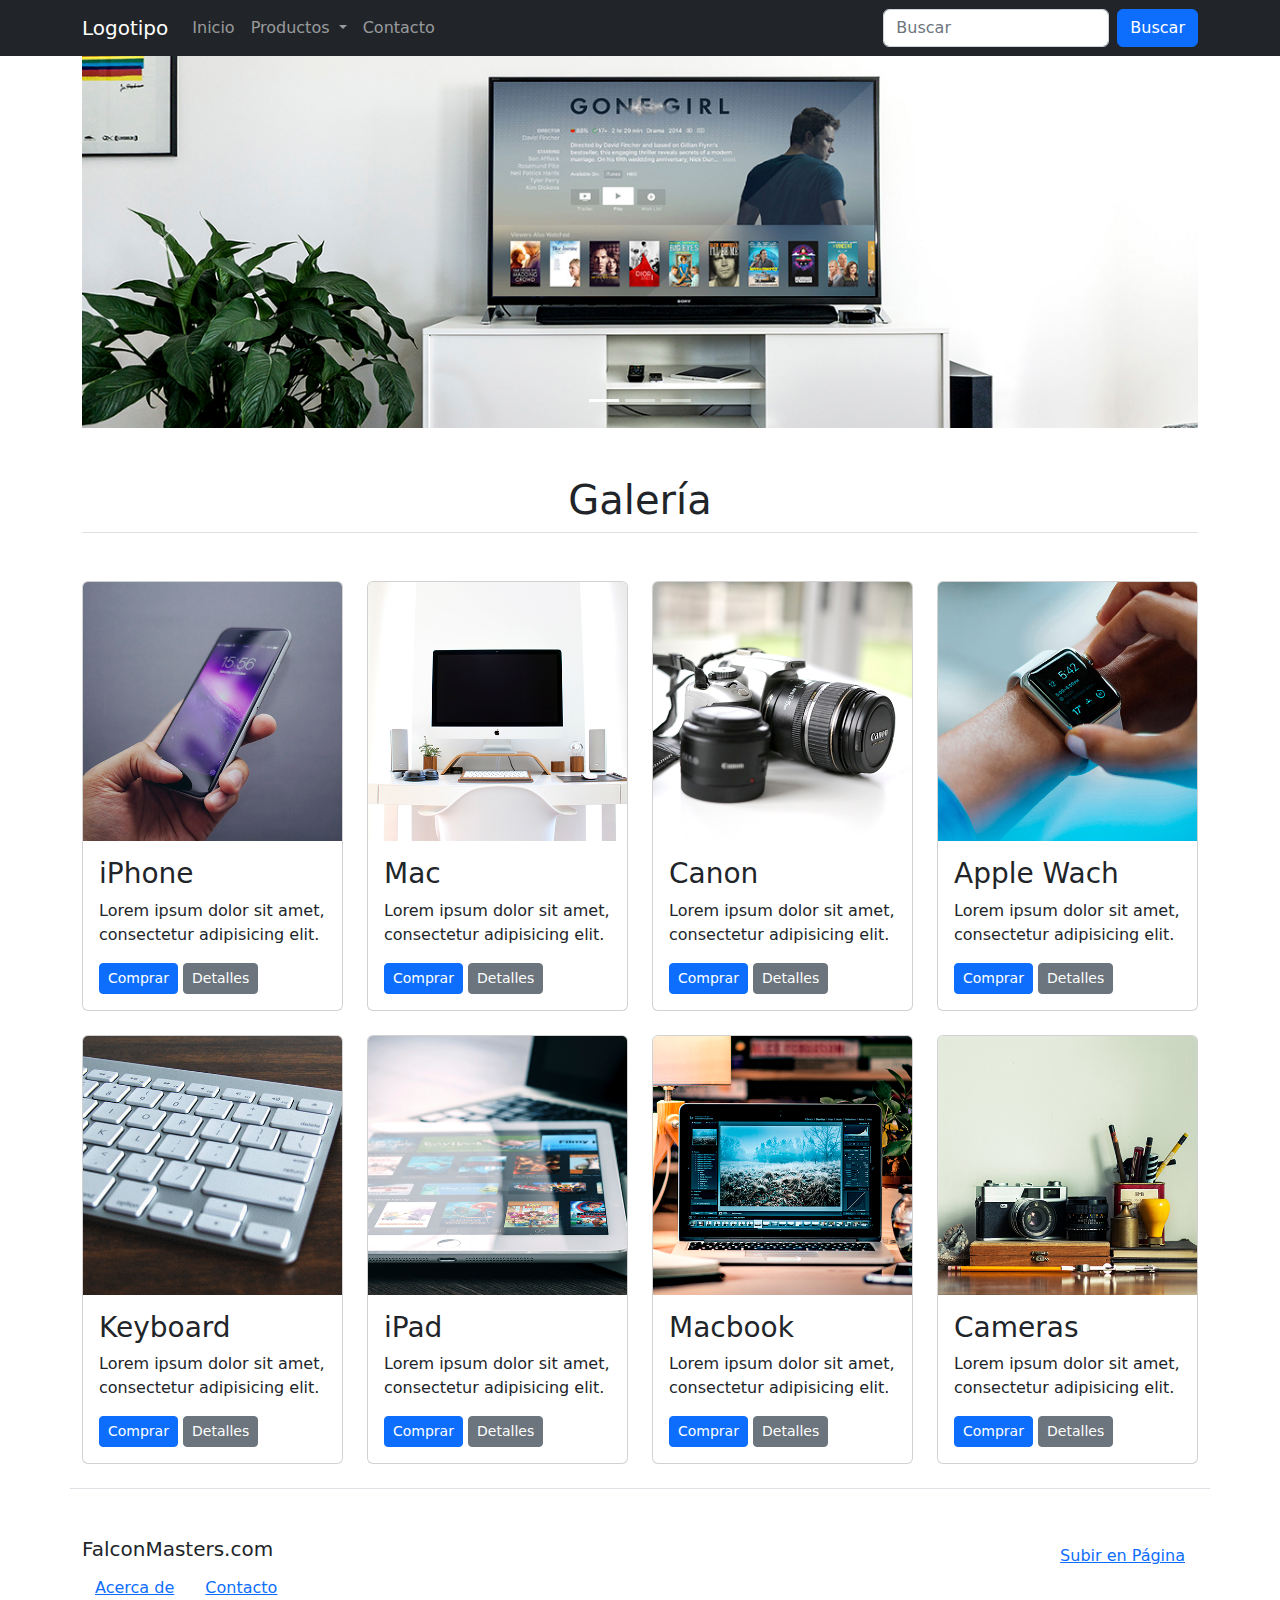
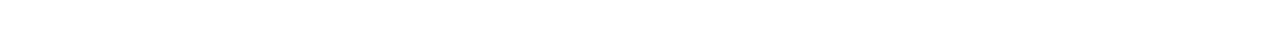
<file: bootstrap5/index.html>
<!DOCTYPE html>
<html lang="es">
<head>
	<meta charset="UTF-8">
	<meta http-equiv="X-UA-Compatible" content="IE=edge">
	<meta name="viewport" content="width=device-width, initial-scale=1.0">
	<title>Página web hecha con Bootstrap</title>
	<link rel="stylesheet" href="css/bootstrap.min.css">
</head>
<body>
	<header>
		<nav class="navbar navbar-expand-lg navbar-dark bg-dark">
			<div class="container">
				<a href="#" class="navbar-brand">Logotipo</a>
				<button
					class="navbar-toggler"
					type="button"
					data-bs-toggle="collapse"
					data-bs-target="#contenidoMenu"
					aria-controls="contenidoMenu"
					aria-expanded="false"
					aria-label="Mostrar/Ocultar Navegación"
				>
					<span class="navbar-toggler-icon"></span>
				</button>

				<div class="collapse navbar-collapse" id="contenidoMenu">
					<!-- Enlaces -->
					<ul class="navbar-nav me-auto">
						<li class="nav-item">
							<a href="#" class="nav-link">Inicio</a>
						</li>

						<!-- Dropdown -->
						<li class="nav-item dropdown">
							<a
								href="#"
								class="nav-link dropdown-toggle"
								id="submenuProductos"
								role="button"
								data-bs-toggle="dropdown"
								aria-expanded="false"
							>
								Productos
							</a>

							<!-- Sub-elementos -->
							<ul class="dropdown-menu" aria-labelledby="submenuProductos">
								<li><a href="#" class="dropdown-item">Computadoras</a></li>
								<li><a href="#" class="dropdown-item">Laptops</a></li>
								<li><a href="#" class="dropdown-item">Smartphones</a></li>
								<li><a href="#" class="dropdown-item">Drones</a></li>
								<li><a href="#" class="dropdown-item">Accesorios</a></li>
							</ul>
						</li>
						<li class="nav-item">
							<a href="#" class="nav-link">Contacto</a>
						</li>
					</ul>

					<!-- Formulario de busqueda -->
					<form action="" class="d-flex">
						<input 
							type="text"
							class="form-control me-2"
							aria-label="Buscar"
							placeholder="Buscar"
						>
						<button class="btn btn-primary" type="submit">Buscar</button>
					</form>
				</div>
			</div>
		</nav>
	</header>

	<main class="container">
		<!-- Carousel -->
		<div class="row">
			<div class="col">
				<div id="slideshow" class="carousel slide" data-bs-ride="carousel">
					<div class="carousel-inner">
						<div class="carousel-item active">
							<img src="img/s1.jpg" class="w-100" alt="">
						</div>
						<div class="carousel-item">
							<img src="img/s2.jpg" class="w-100" alt="">
						</div>
						<div class="carousel-item">
							<img src="img/s3.jpg" class="w-100" alt="">
						</div>
					</div>

					<!-- Controles de Anterior y Siguiente -->
					<button 
						class="carousel-control-prev" 
						type="button"
						data-bs-target="#slideshow"
						data-bs-slide="prev"
					>
						<span class="carousel-control-prev-icon" aria-hidden="true"></span>
						<span class="visually-hidden">Anterior</span>
					</button>
					<button 
						class="carousel-control-next" 
						type="button"
						data-bs-target="#slideshow"
						data-bs-slide="next"
					>
						<span class="carousel-control-next-icon" aria-hidden="true"></span>
						<span class="visually-hidden">Siguiente</span>
					</button>

					<!-- Indicadores -->
					<div class="carousel-indicators">
						<button
							type="button"
							data-bs-target="#slideshow"
							data-bs-slide-to="0"
							class="active"
							aria-current="true"
							aria-label="Slide #1"
						></button>
						<button
							type="button"
							data-bs-target="#slideshow"
							data-bs-slide-to="1"
							aria-current="true"
							aria-label="Slide #2"
						></button>
						<button
							type="button"
							data-bs-target="#slideshow"
							data-bs-slide-to="2"
							aria-current="true"
							aria-label="Slide #3"
						></button>
					</div>
				</div>
			</div>
		</div>

		<!-- Galeria -->
		<div class="row py-5">
			<div class="col">
				<div class="border-bottom">
					<h1 class="text-center">Galería</h1>
				</div>
			</div>
		</div>

		<div class="row">
			<div class="col-12 col-sm-6 col-lg-3 mb-4">
				<div class="card">
					<img class="card-img-top" src="img/1.jpg" alt="">
					<div class="card-body">
						<h3 class="card-title">iPhone</h3>
						<p class="card-text">Lorem ipsum dolor sit amet, consectetur adipisicing elit.</p>
						<a href="#" class="btn btn-sm btn-primary">Comprar</a>
						<a href="#" class="btn btn-sm btn-secondary">Detalles</a>
					</div>
				</div>
			</div>

			<div class="col-12 col-sm-6 col-lg-3 mb-4">
				<div class="card">
					<img class="card-img-top" src="img/2.jpg" alt="">
					<div class="card-body">
						<h3 class="card-title">Mac</h3>
						<p class="card-text">Lorem ipsum dolor sit amet, consectetur adipisicing elit.</p>
						<a href="#" class="btn btn-sm btn-primary">Comprar</a>
						<a href="#" class="btn btn-sm btn-secondary">Detalles</a>
					</div>
				</div>
			</div>

			<div class="col-12 col-sm-6 col-lg-3 mb-4">
				<div class="card">
					<img class="card-img-top" src="img/3.jpg" alt="">
					<div class="card-body">
						<h3 class="card-title">Canon</h3>
						<p class="card-text">Lorem ipsum dolor sit amet, consectetur adipisicing elit.</p>
						<a href="#" class="btn btn-sm btn-primary">Comprar</a>
						<a href="#" class="btn btn-sm btn-secondary">Detalles</a>
					</div>
				</div>
			</div>

			<div class="col-12 col-sm-6 col-lg-3 mb-4">
				<div class="card">
					<img class="card-img-top" src="img/4.jpg" alt="">
					<div class="card-body">
						<h3 class="card-title">Apple Wach</h3>
						<p class="card-text">Lorem ipsum dolor sit amet, consectetur adipisicing elit.</p>
						<a href="#" class="btn btn-sm btn-primary">Comprar</a>
						<a href="#" class="btn btn-sm btn-secondary">Detalles</a>
					</div>
				</div>
			</div>

			<div class="col-12 col-sm-6 col-lg-3 mb-4">
				<div class="card">
					<img class="card-img-top" src="img/5.jpg" alt="">
					<div class="card-body">
						<h3 class="card-title">Keyboard</h3>
						<p class="card-text">Lorem ipsum dolor sit amet, consectetur adipisicing elit.</p>
						<a href="#" class="btn btn-sm btn-primary">Comprar</a>
						<a href="#" class="btn btn-sm btn-secondary">Detalles</a>
					</div>
				</div>
			</div>

			<div class="col-12 col-sm-6 col-lg-3 mb-4">
				<div class="card">
					<img class="card-img-top" src="img/6.jpg" alt="">
					<div class="card-body">
						<h3 class="card-title">iPad</h3>
						<p class="card-text">Lorem ipsum dolor sit amet, consectetur adipisicing elit.</p>
						<a href="#" class="btn btn-sm btn-primary">Comprar</a>
						<a href="#" class="btn btn-sm btn-secondary">Detalles</a>
					</div>
				</div>
			</div>

			<div class="col-12 col-sm-6 col-lg-3 mb-4">
				<div class="card">
					<img class="card-img-top" src="img/7.jpg" alt="">
					<div class="card-body">
						<h3 class="card-title">Macbook</h3>
						<p class="card-text">Lorem ipsum dolor sit amet, consectetur adipisicing elit.</p>
						<a href="#" class="btn btn-sm btn-primary">Comprar</a>
						<a href="#" class="btn btn-sm btn-secondary">Detalles</a>
					</div>
				</div>
			</div>

			<div class="col-12 col-sm-6 col-lg-3 mb-4">
				<div class="card">
					<img class="card-img-top" src="img/8.jpg" alt="">
					<div class="card-body">
						<h3 class="card-title">Cameras</h3>
						<p class="card-text">Lorem ipsum dolor sit amet, consectetur adipisicing elit.</p>
						<a href="#" class="btn btn-sm btn-primary">Comprar</a>
						<a href="#" class="btn btn-sm btn-secondary">Detalles</a>
					</div>
				</div>
			</div>
		</div>
	</main>

	<footer class="container">
		<div class="row border-top py-5 justify-content-between">
			<div class="col-auto">
				<h3 class="lead">FalconMasters.com</h3>
				<a href="#" class="btn btn-link">Acerca de</a>
				<a href="#" class="btn btn-link">Contacto</a>
			</div>
			<div class="col-auto">
				<a href="#" class="btn btn-link">Subir en Página</a>
			</div>
		</div>
	</footer>

	<script src="js/bootstrap.bundle.min.js"></script>
</body>
</html>
</file>
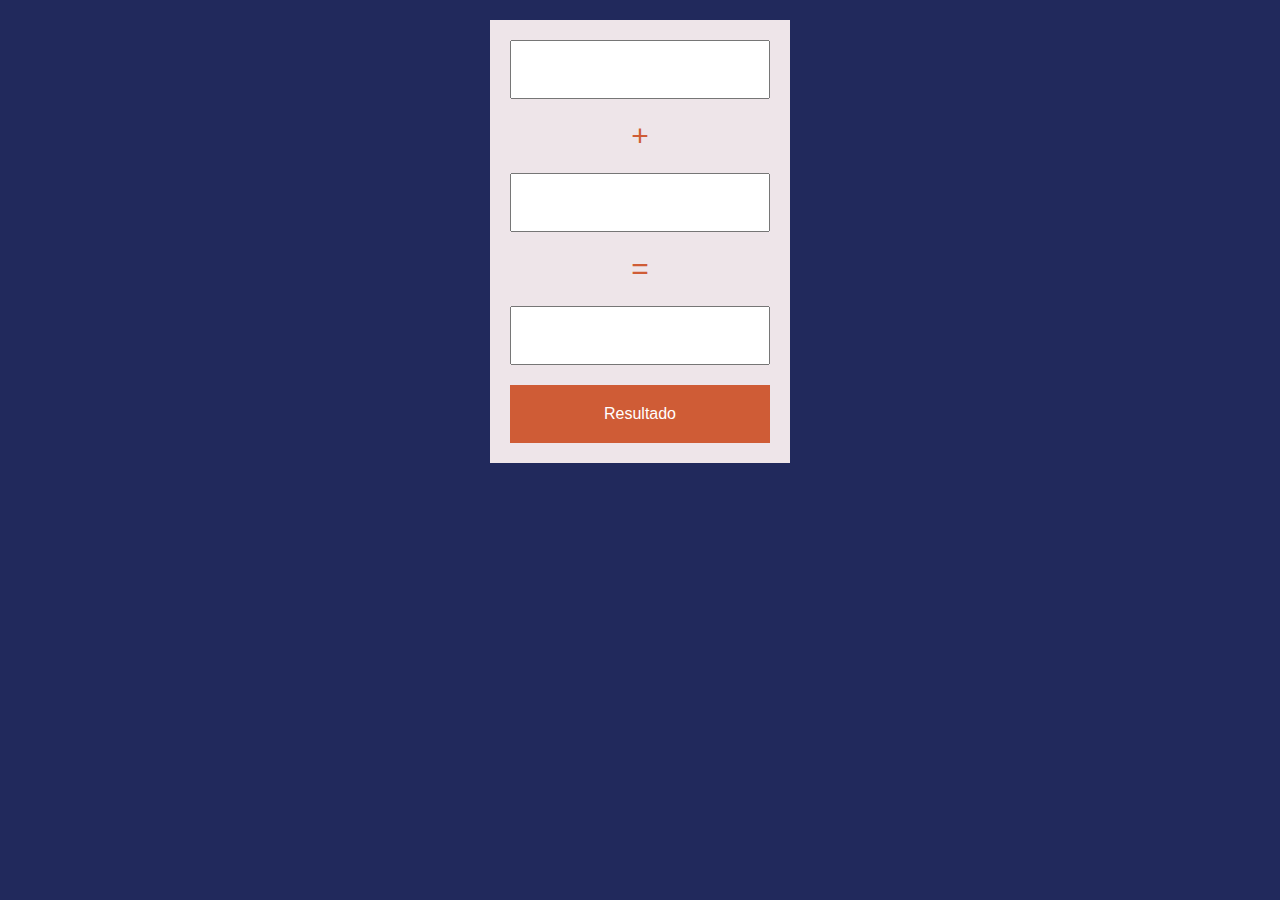
<file: calculadora/index.html>
<!DOCTYPE html>
<html>
<head>
	<meta charset="utf-8">
	<meta name="viewport" content="width=device-width, initial-scale=1">
	<link rel="stylesheet" type="text/css" href="estilos.css">
	<title>Calculadora</title>
</head>
<body>
	<div class="contenedor">
		<form action="">
			<input type="text" id="numero1">
			<p>+</p>
			<input type="text" id="numero2">
			<p>=</p>
			<input type="text" id="resultado" readonly>	
			<input type="button" onclick="suma()" class="btn" value="Resultado">
		</form>
	</div>
	<script src="calculadora.js">
		
	</script>

</body>
</html>
</file>
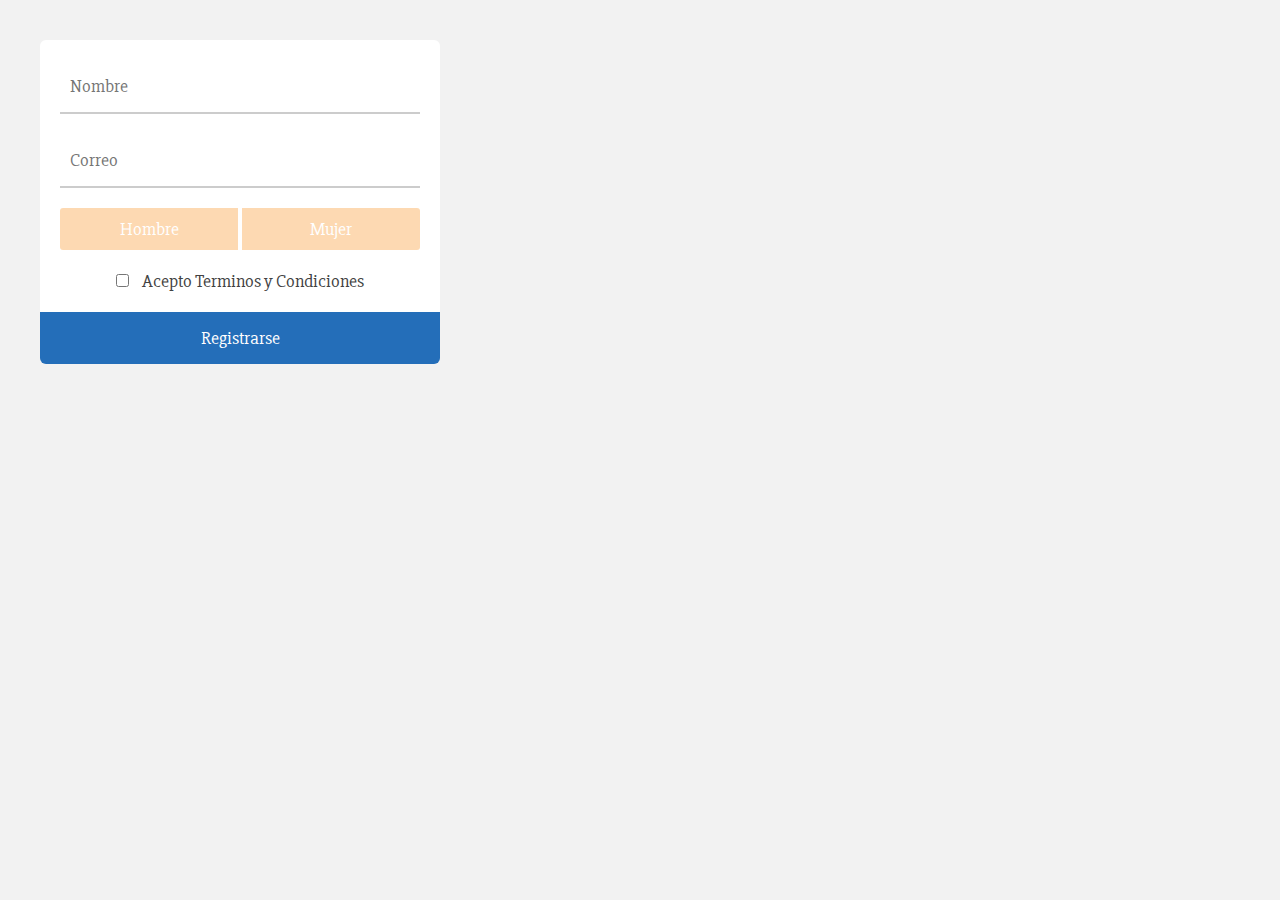
<file: formulario/index.html>
<!DOCTYPE html>
<html lang="en">
<head>
	<meta charset="UTF-8">
	<title>Formulario de Registro</title>
	<link href="https://fonts.googleapis.com/css?family=Slabo+27px" rel="stylesheet"> 
	<link rel="stylesheet" href="estilos.css">
</head>
<body>
	<div class="contenedor">
		<form action="" class="formulario" id="formulario" name="formulario">
			<div class="contenedor-inputs">
				<input type="text" name="nombre" placeholder="Nombre">
				<input type="email" name="correo" placeholder="Correo">
						
				<div class="sexo">
					<input type="radio" name="sexo" id="hombre" value="hombre">
					<label for="hombre" class="label-radio hombre">Hombre</label>
							
					<input type="radio" name="sexo" id="mujer" value="mujer">
					<label for="mujer" class="label-radio mujer">Mujer</label>
				</div>
						
				<div class="terminos">
					<input type="checkbox" name="terminos" id="terminos">
					<label for="terminos">Acepto Terminos y Condiciones</label>
				</div>
				<ul class="error" id="error"></ul>
			</div>


			<input type="submit" class="btn" value="Registrarse">
		</form>
	</div>

	<script src="formulario.js"></script>
</body>
</html>
</file>
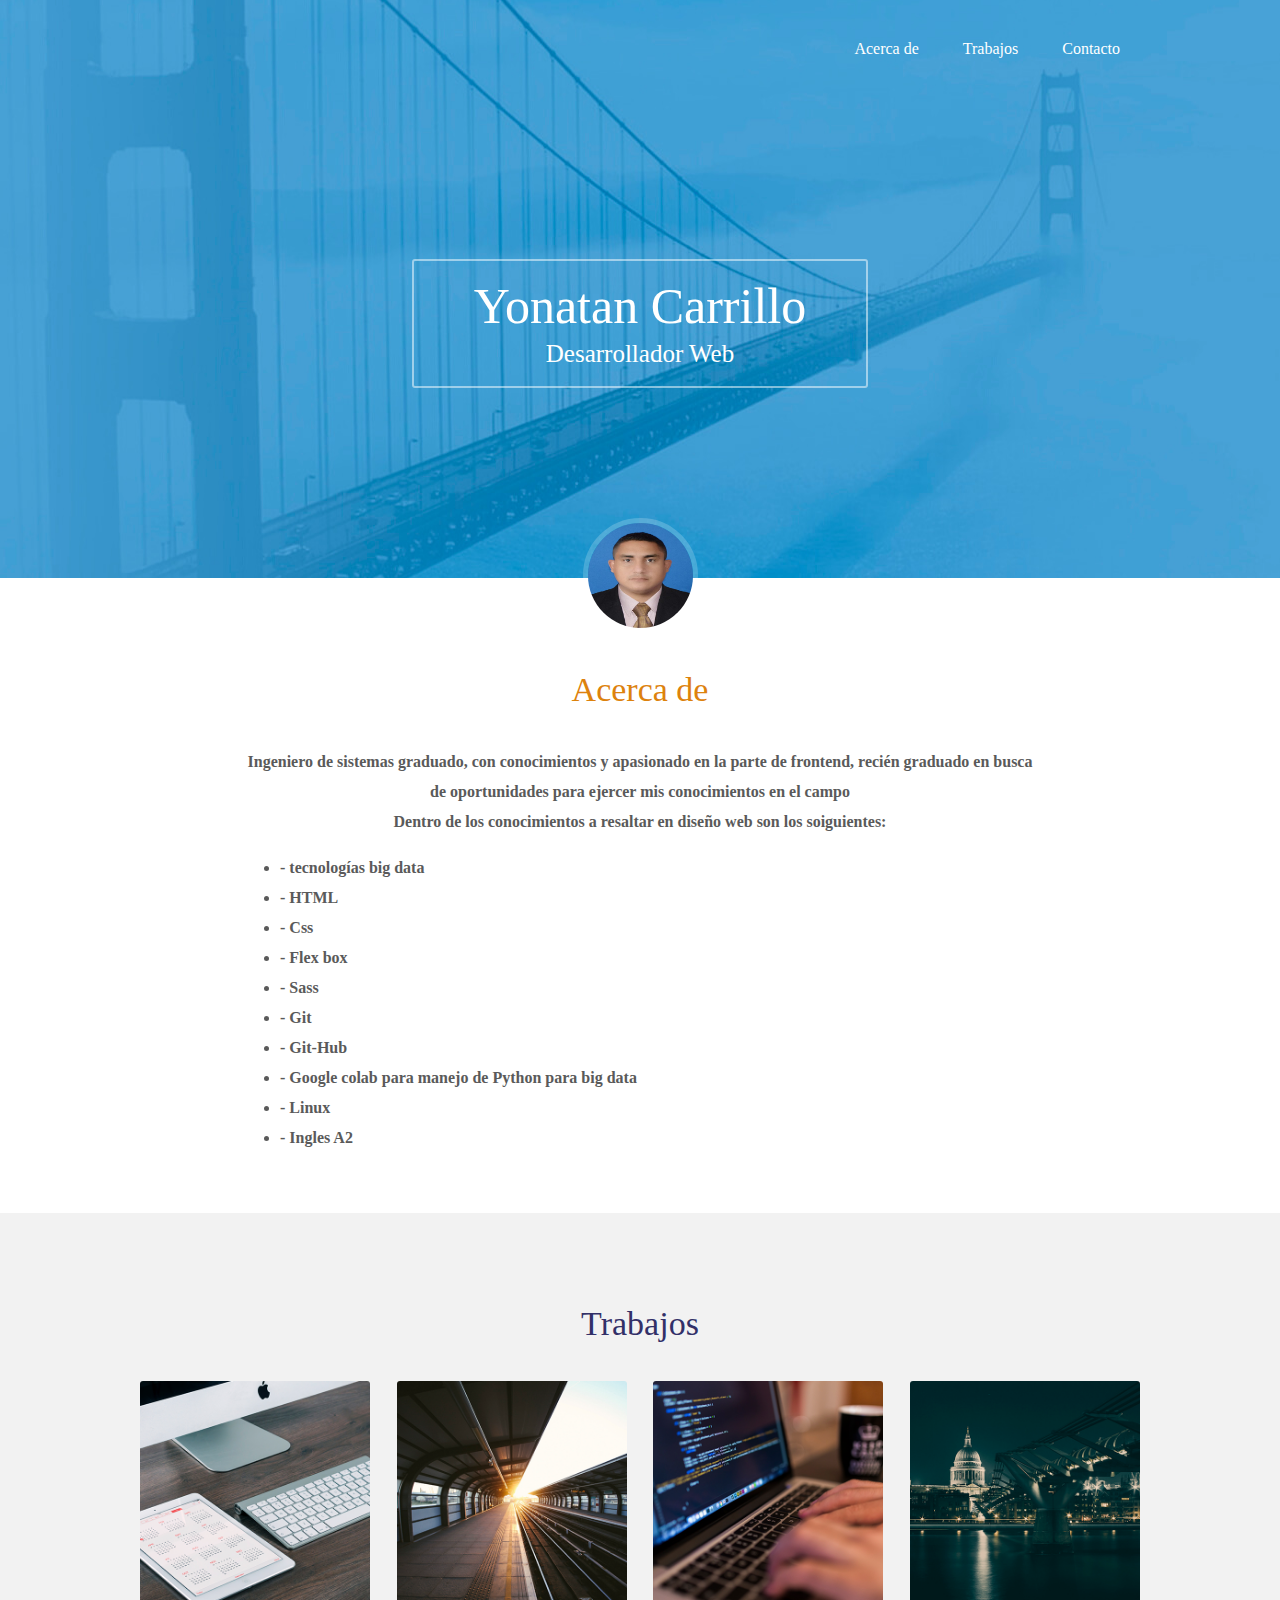
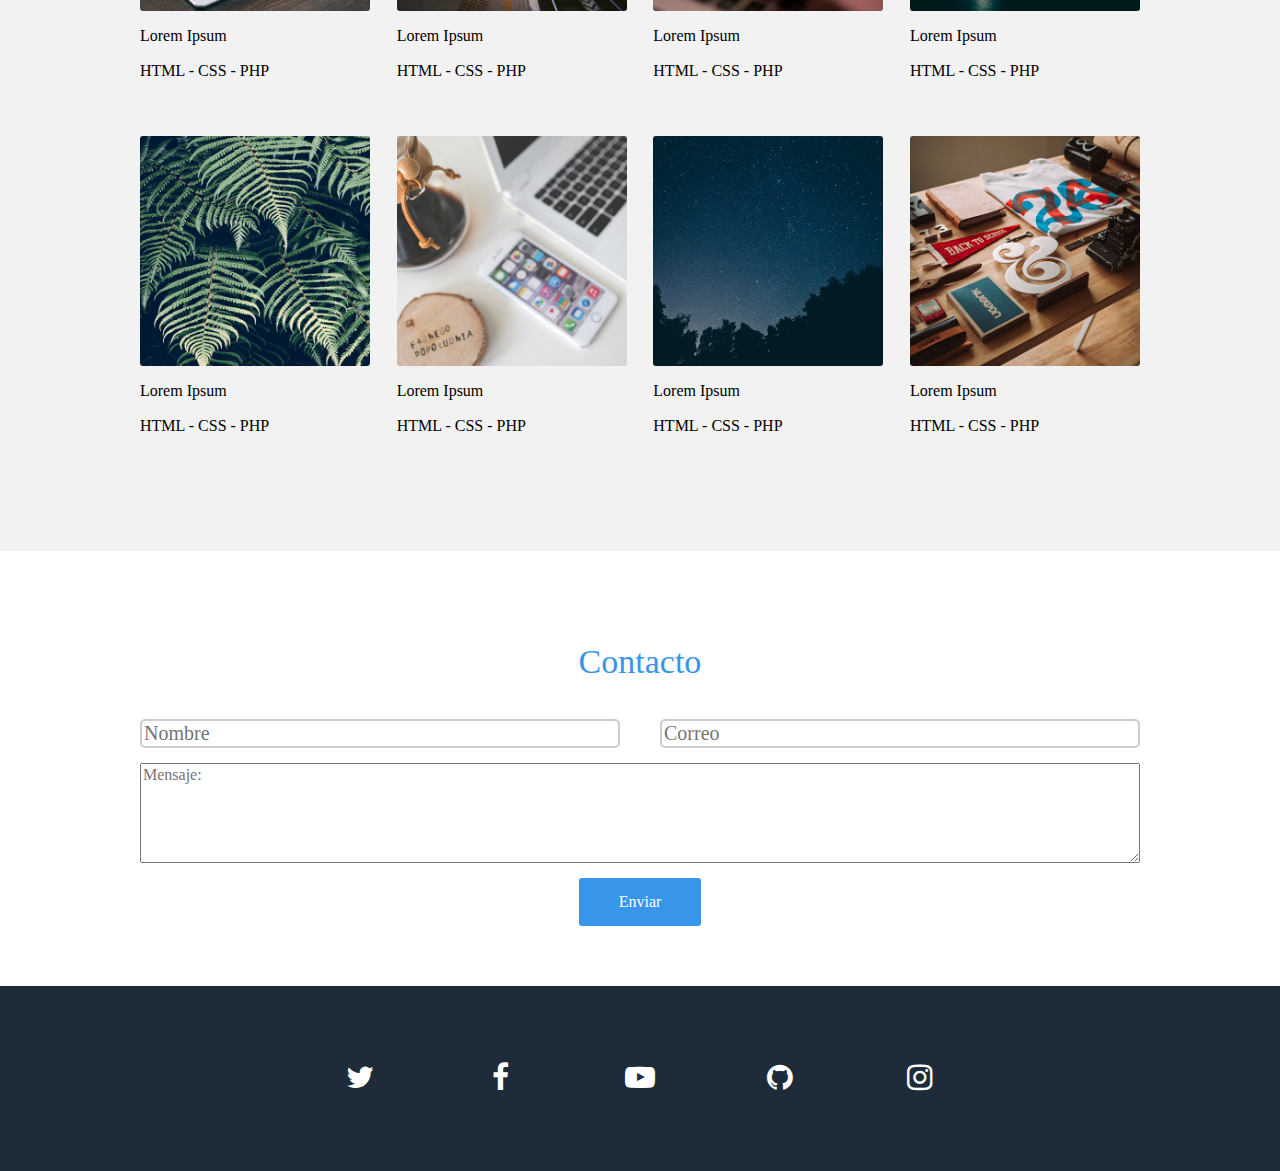
<file: portafolio/index.html>
<!DOCTYPE html>
<html lang="es">
<head>
	<meta charset="UTF-8">
	<title>Portafolio de Yonatan Carrillo</title>
	<meta name="viewport" content="width=device-width, user-scalable=no, initial-scale=1.0, maximum-scale=1.0, minimum-scale=1.0">
	<link href='https://fonts.googleapis.com/css?family=Open+Sans:400,300,600,400italic,700' rel='stylesheet' type='text/css'>
	<link rel="stylesheet" href="css/font-awesome.min.css">
	<link rel="stylesheet" href="css/normalize.css">
	<link rel="stylesheet" href="css/estilos.css">
</head>
<body>
	<header>
		<div class="contenedor">
			<nav class="menu">
				<a href="#">Acerca de</a>
				<a href="#">Trabajos</a>
				<a href="#">Contacto</a>
			</nav>
			
			<div class="contenedor-texto">
				<div class="texto">
					<h1 class="nombre">Yonatan Carrillo</h1>
					<h2 class="profesion">Desarrollador Web</h2>
				</div>
			</div>
		</div>
	</header>

	<section class="main">
		<section class="acerca-de">
			<div class="contenedor">
				<div class="foto">
					<img src="img/foto.jpeg" width="115" height="115" alt="Yonatan Carrillo">
				</div>
			
				<div class="texto">
					<h3 class="titulo">Acerca de</h3>
					<p>Ingeniero de sistemas graduado, con conocimientos y apasionado en la parte de
frontend, recién graduado en busca de oportunidades para ejercer mis
conocimientos en el campo <br>
Dentro de los conocimientos a resaltar en diseño web son los soiguientes:<br>
<ul>
   <li>- tecnologías big data</li>
   <li>- HTML</li>
   <li>- Css</li>
   <li>- Flex box</li>
   <li>- Sass</li>
   <li>- Git</li>
   <li>- Git-Hub</li>
   <li>- Google colab para manejo de Python para big data</li>
   <li>- Linux</li>
   <li>- Ingles A2</li>
</ul>

</p>
				</div>
			</div>
		</section>
			
		<section class="trabajos">
			<div class="contenedor">
				<h3 class="titulo">Trabajos</h3>
						
				<div class="contenedor-trabajos">
					<div class="trabajo">
						<div class="thumb">
							<img src="img/1.jpg" alt="Lorem Ipsum">
						</div>
						<div class="descripcion">
							<p class="nombre">Lorem Ipsum</p>
							<p class="categoria">HTML - CSS - PHP</p>
						</div>
					</div>
					<div class="trabajo">
						<div class="thumb">
							<img src="img/2.jpg" alt="Lorem Ipsum">
						</div>
						<div class="descripcion">
							<p class="nombre">Lorem Ipsum</p>
							<p class="categoria">HTML - CSS - PHP</p>
						</div>
					</div>
					<div class="trabajo">
						<div class="thumb">
							<img src="img/3.jpg" alt="Lorem Ipsum">
						</div>
						<div class="descripcion">
							<p class="nombre">Lorem Ipsum</p>
							<p class="categoria">HTML - CSS - PHP</p>
						</div>
					</div>
					<div class="trabajo">
						<div class="thumb">
							<img src="img/4.jpg" alt="Lorem Ipsum">
						</div>
						<div class="descripcion">
							<p class="nombre">Lorem Ipsum</p>
							<p class="categoria">HTML - CSS - PHP</p>
						</div>
					</div>
					<div class="trabajo">
						<div class="thumb">
							<img src="img/5.jpg" alt="Lorem Ipsum">
						</div>
						<div class="descripcion">
							<p class="nombre">Lorem Ipsum</p>
							<p class="categoria">HTML - CSS - PHP</p>
						</div>
					</div>
					<div class="trabajo">
						<div class="thumb">
							<img src="img/6.jpg" alt="Lorem Ipsum">
						</div>
						<div class="descripcion">
							<p class="nombre">Lorem Ipsum</p>
							<p class="categoria">HTML - CSS - PHP</p>
						</div>
					</div>
					<div class="trabajo">
						<div class="thumb">
							<img src="img/7.jpg" alt="Lorem Ipsum">
						</div>
						<div class="descripcion">
							<p class="nombre">Lorem Ipsum</p>
							<p class="categoria">HTML - CSS - PHP</p>
						</div>
					</div>
					<div class="trabajo">
						<div class="thumb">
							<img src="img/8.jpg" alt="Lorem Ipsum">
						</div>
						<div class="descripcion">
							<p class="nombre">Lorem Ipsum</p>
							<p class="categoria">HTML - CSS - PHP</p>
						</div>
					</div>
				</div>
			</div>
		</section>
	</section>

	<footer>
		<div class="contenedor">
			<section class="contacto">
				<h3 class="titulo">Contacto</h3>
				<form class="formulario" action="">
					<input type="text" placeholder="Nombre" name="nombre" required>
					<input type="email" placeholder="Correo" name="correo" required>
					<textarea name="mensaje" placeholder="Mensaje:"></textarea>
					<input class="boton" type="submit" value="Enviar">
				</form>
			</section>
		</div>
			
		<section class="redes-sociales">
			<div class="contenedor">
				<a class="twiter" href="#"><i class="fa fa-twitter"></i></a>
				<a class="facebook" href="#"><i class="fa fa-facebook"></i></a>
				<a class="youtube" href="#"><i class="fa fa-youtube-play"></i></a>
				<a class="github" href="#"><i class="fa fa-github"></i></a>
				<a class="instagram" href="#"><i class="fa fa-instagram"></i></a>

			</div>

		</section>

	</footer>
	
	
</body>
</html>
</file>
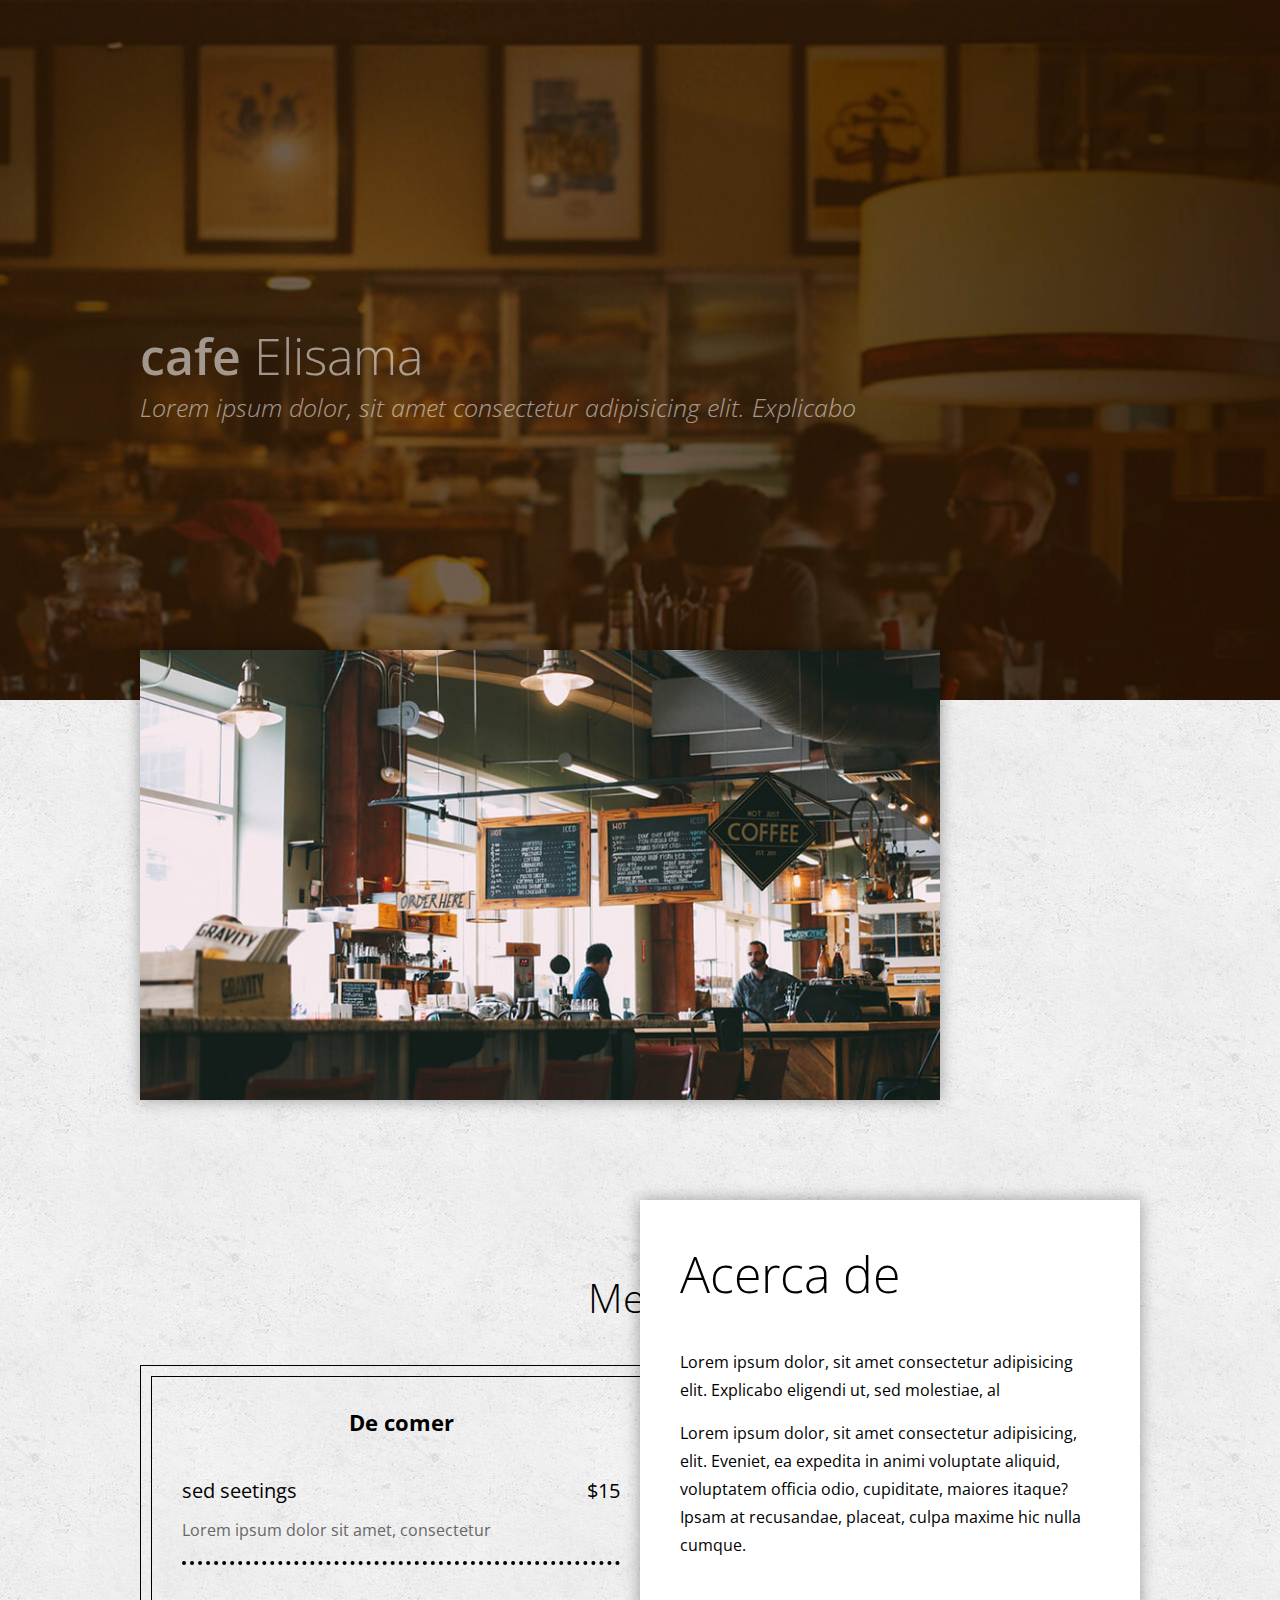
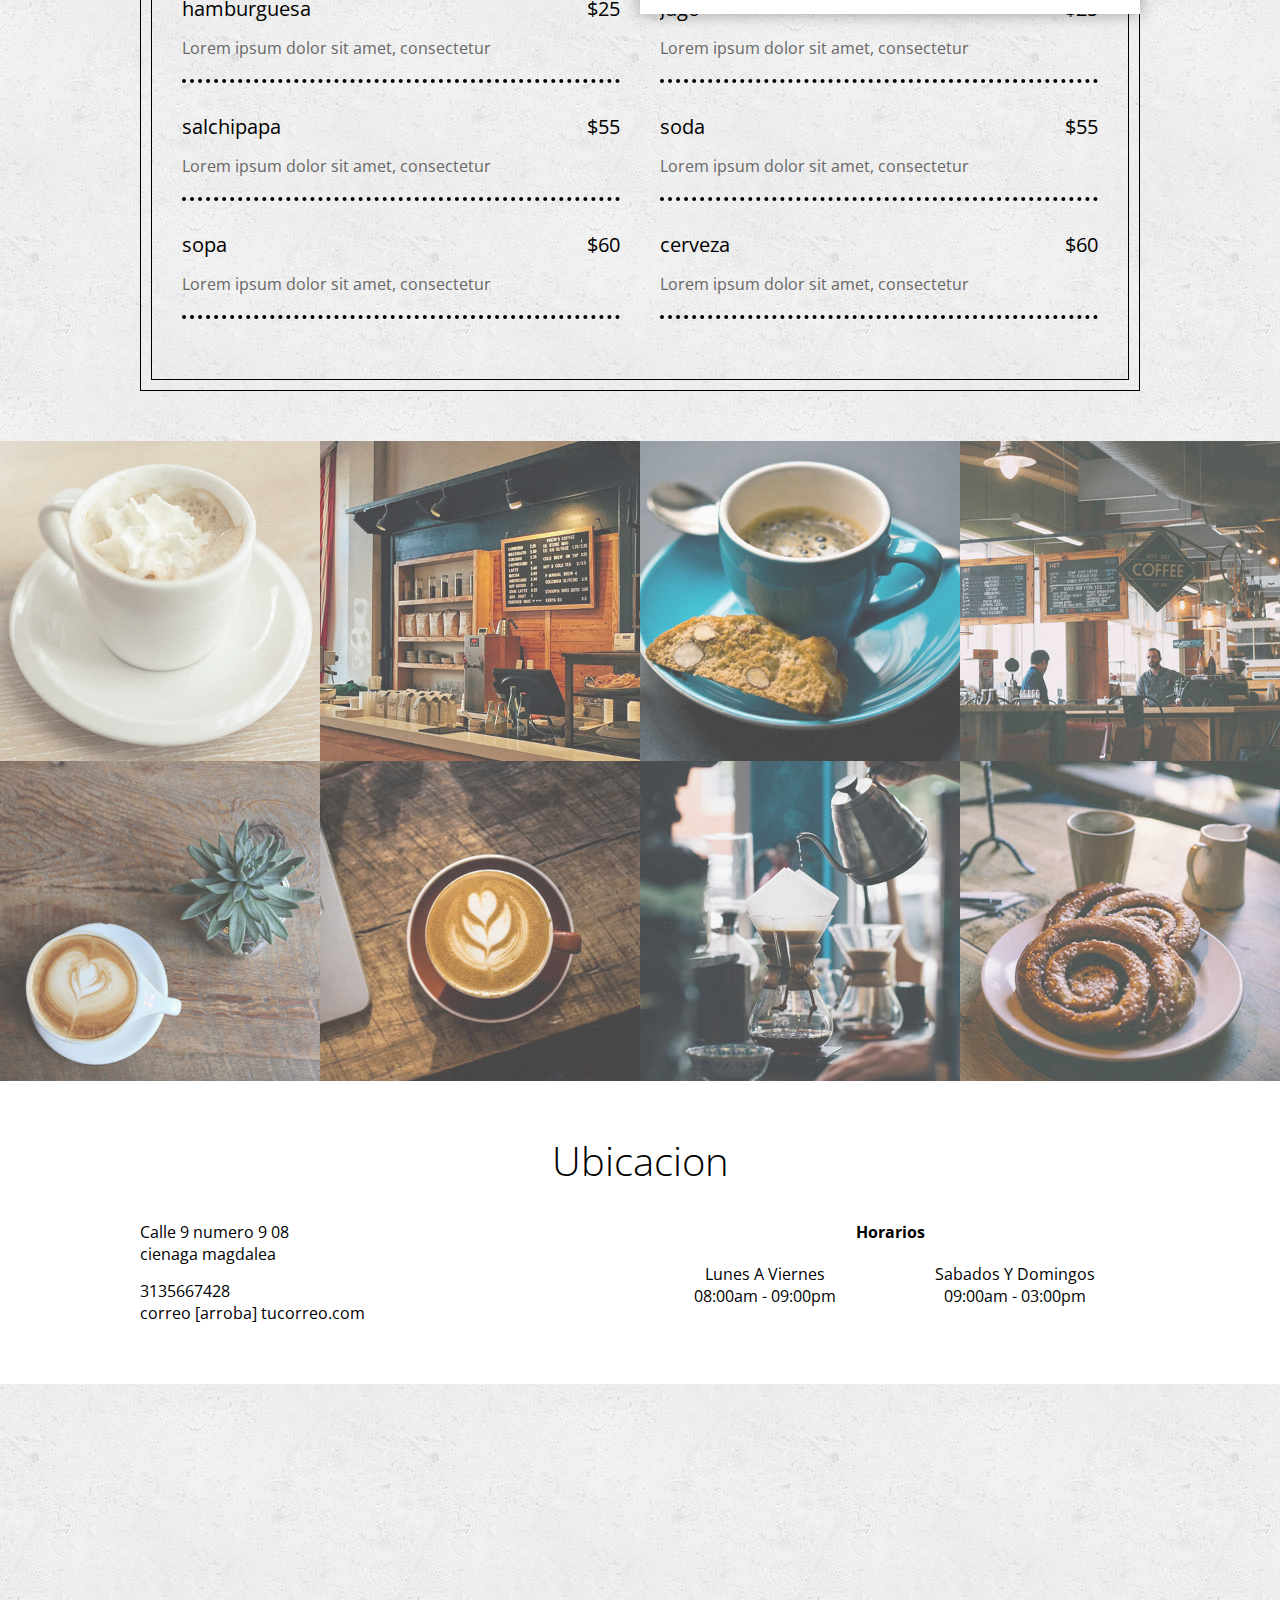
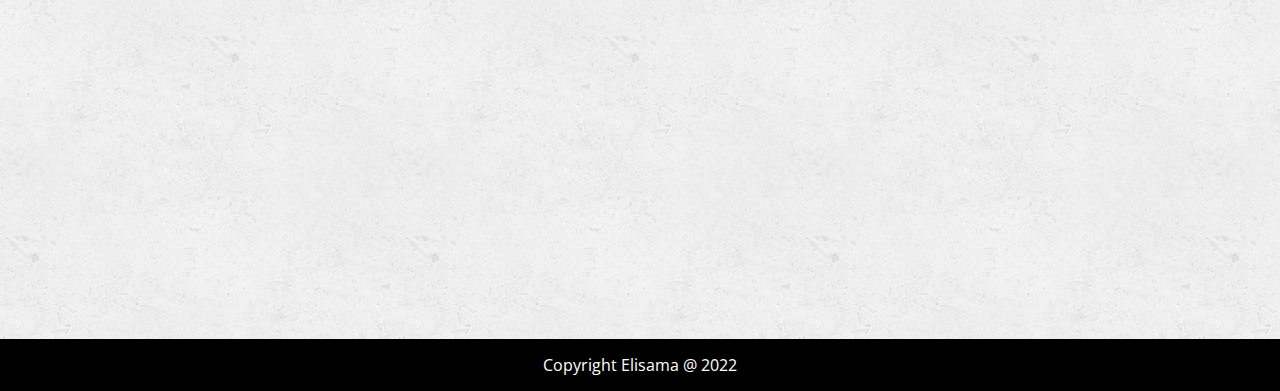
<file: Restaurante/index.html>
<!DOCTYPE html>
<html>
<head>
	<meta charset="utf-8">
	<meta name="viewport" content="width=device-width, initial-scale=1">
	<link   href="https://fonts.googleapis.com/css?family=Open+Sans:300,300i,400,600,700" rel="stylesheet">
	<link rel="stylesheet" type="text/css" href="css/estilos.css">
	<title>Cafe Elisama</title>
</head>
<body>
	<header>
		<div class="contenedor">
			<nav class="menu">
				 <a href="#" id="btn-acerca-de">Acerca de</a>
				 <a href="#" id="btn-menu">Menu</a>
				 <a href="#" id="btn-galeria">Galeria</a>
				 <a href="#" id="btn-ubicacion">Ubicacion</a>
			</nav>

			<div class="texto">
				<h1 class="nombre">cafe <span>Elisama</span></h1>
				<h3>Lorem ipsum dolor, sit amet consectetur adipisicing elit. Explicabo</h3>
			</div>
		</div>
	</header>

	<section class="main">
		<section class="acerca-de" id="acerca-de">
			<div class="contenedor">
				<div class="foto">
					<img src="img/acerca-de.jpg" alt="">
				</div>
				<article>
					<h3>Acerca de</h3>
					<p>Lorem ipsum dolor, sit amet consectetur adipisicing elit. Explicabo eligendi ut, sed molestiae, al</p>
					<p>Lorem ipsum dolor, sit amet consectetur adipisicing, elit. Eveniet, ea expedita in animi voluptate aliquid, voluptatem officia odio, cupiditate, maiores itaque? Ipsam at recusandae, placeat, culpa maxime hic nulla cumque.</p>
				</article>
			</div>
		</section>
		<section class="menu" >
			<div class="contenedor">
				<h3 class="titulo" id="platillos">Menú</h3>
				<div class="contenedor-menu">
					<div class="contenedor-menu2">
						<article>
							<p class="categoria">De comer</p>
							<div class="platillo">
								<p class="nombre">sed seetings</p>
								<p class="precio">$15</p>
								<p class="descripcion">Lorem ipsum dolor sit amet, consectetur</p>
							</div>
							<div class="platillo">
								<p class="nombre">hamburguesa</p>
								<p class="precio">$25</p>
								<p class="descripcion">Lorem ipsum dolor sit amet, consectetur</p>
							</div>
							<div class="platillo">
								<p class="nombre">salchipapa</p>
								<p class="precio">$55</p>
								<p class="descripcion">Lorem ipsum dolor sit amet, consectetur</p>
							</div>
							<div class="platillo">
								<p class="nombre">sopa</p>
								<p class="precio">$60</p>
								<p class="descripcion">Lorem ipsum dolor sit amet, consectetur</p>
							</div>
						</article>
						<article>
							<p class="categoria">De Tomar</p>
							<div class="platillo">
								<p class="nombre">Gaseosa</p>
								<p class="precio">$15</p>
								<p class="descripcion">Lorem ipsum dolor sit amet, consectetur</p>
							</div>
							<div class="platillo">
								<p class="nombre">Jugo</p>
								<p class="precio">$25</p>
								<p class="descripcion">Lorem ipsum dolor sit amet, consectetur</p>
							</div>
							<div class="platillo">
								<p class="nombre">soda</p>
								<p class="precio">$55</p>
								<p class="descripcion">Lorem ipsum dolor sit amet, consectetur</p>
							</div>
							<div class="platillo">
								<p class="nombre">cerveza</p>
								<p class="precio">$60</p>
								<p class="descripcion">Lorem ipsum dolor sit amet, consectetur</p>
							</div>
						</article>
					</div>
				</div>
			</div>
		</section>

		<section class="galeria" id="galeria">
			<div class="foto">
				<img src="img/1.jpg">
			</div>
			<div class="foto">
				<img src="img/2.jpg">
			</div>
			<div class="foto">
				<img src="img/3.jpg">
			</div>
			<div class="foto">
				<img src="img/4.jpg">
			</div>
			<div class="foto">
				<img src="img/5.jpg">
			</div>
			<div class="foto">
				<img src="img/6.jpg">
			</div>
			<div class="foto">
				<img src="img/7.jpg">
			</div>
			<div class="foto">
				<img src="img/8.jpg">
			</div>
		</section>

		<section class="ubicacion" id="ubicacion">
			<div class="contenedor">
				<h3 class="titulo">Ubicacion</h3>
				<div class="direccion">
					<p class="calle"> Calle 9 numero 9 08 <br>cienaga magdalea</p>
					<p class="telefono">3135667428</p>
					<p class="correo">correo [arroba] tucorreo.com</p>
				</div>
				<div class="horario">
					<h4 >Horarios</h4>
					<p class="entre-semana">Lunes A Viernes <br>08:00am - 09:00pm</p>
					<p class="fin-semana">Sabados Y Domingos <br>09:00am - 03:00pm</p>
				</div>
			</div>
		</section>

		<section class="mapa">
			<iframe src="https://www.google.com/maps/embed?pb=!1m18!1m12!1m3!1d3916.376305181272!2d-74.2554342856773!3d11.010367292163034!2m3!1f0!2f0!3f0!3m2!1i1024!2i768!4f13.1!3m3!1m2!1s0x8ef455d9fd016a91%3A0xf3396d91830c98f7!2sCl.%209%20%239-8%2C%20Ci%C3%A9naga%2C%20Magdalena!5e0!3m2!1ses-419!2sco!4v1667776793949!5m2!1ses-419!2sco" width="1600" height="550" style="border:0;" allowfullscreen="" loading="lazy" referrerpolicy="no-referrer-when-downgrade"></iframe>
		</section>
		
	</section>

	<footer>
		<div class="contenedor">
			<div class="copyright">
				<p>Copyright Elisama @ 2022</p>
			</div>
		</div>
	</footer>
	<script src="js/jquery.min.js"></script>
	<script src="js/efectos.js"></script>
	<script src="js/parallax.js"></script>

</body>
</html>
</file>
<file: calculadora/estilos.css>
* {
	margin: 0;
	padding: 0;
	-webkit-box-sizing: border-box;
	-moz-box-sizing: border-box;
	box-sizing: border-box;
}

body {
	font-family: Arial, Sans-serif;
	background: #21295c;
	color: #cf5c36;
}

.contenedor {
	width: 300px;
	margin: 20px auto;
	background: #eee5e9;
	padding: 20px;
}

form p {
	text-align: center;
	margin-bottom: 20px;
	font-size: 30px;
}

input[type="text"]{
	width: 100%;
	margin-bottom: 20px;
	padding: 20px;
	text-align: center;
}

form .btn {
	width: 100%;
	background: #cf5c36;
	color: #fff;
	border:none;
	cursor: pointer;
	font-size: 16px;
	text-align: center;
	padding: 20px;
	display: inline-block;
	text-decoration: none;
}
</file>
<file: formulario/estilos.css>
* {
	margin: 0;
	padding: 0;
	-webkit-box-sizing: border-box;
	-moz-box-sizing: border-box;
	box-sizing: border-box;
}

body {
	background: #f2f2f2;
	font-family: 'Slabo 27px', serif;
	font-size: 18px;
}

.contenedor {
	width: 400px;
	margin: 40px auto;
	margin: 40px;
}

.formulario .contenedor-inputs{
	padding: 20px;
	background: #fff;
	border-radius:6px 6px 0 0;
}

.formulario input[type="text"],
.formulario input[type="email"] {
	display: block;
	width: 100%;
	margin-bottom: 20px;
	padding: 15px 10px;
	border:none;
	border-bottom: 2px solid #ccc;
	font-family: 'Slabo 27px', serif;
	font-size: 18px;
}

.formulario input[type="text"]:focus,
.formulario input[type="email"]:focus {
	border-bottom: 2px solid #246eb9;
}

.formulario input[type="radio"]{
	display: none;
}

.formulario .sexo {
	display: flex;
	flex-wrap:no-wrap;
	justify-content:space-between;
	margin-bottom: 20px;
}

.formulario .sexo .label-radio {
	width: 49.5%;
}

.formulario .sexo .hombre {
	border-radius: 3px 0 0 3px;
}

.formulario .sexo .mujer {
	border-radius: 0 3px 3px 0;
}

.formulario .label-radio{
	background: rgba(249,160,63, .4);
	color: #fff;
	padding:10px 10px;
	text-align: center;
}

.formulario input[type="radio"]:checked + .label-radio{
	background: #f9a03f;
	color: #fff;
}


.formulario .terminos {
	/*margin-bottom: 20px;*/
	text-align: center;
	color: #424242;
}

.formulario .terminos label {
	margin-left: 10px;
}

.formulario .error {
	display: none;
	margin-top: 20px;
	border-radius: 3px;
	background: #ce1818;
	color: #fff;
	padding: 15px 10px;
	padding-left: 40px;
}

.formulario .btn {
	width: 100%;
	text-align: center;
	background: #246eb9;
	color: #fff;
	border: none;
	display: block;
	padding: 15px 10px;
	cursor: pointer;
	border-radius: 0 0 6px 6px;
	font-family: 'Slabo 27px', serif;
	font-size: 18px;
}

.formulario .btn:hover {
	background: #4357ad;
}
</file>
<file: portafolio/css/estilos.css>
* {
	-webkit-box-sizing: border-box;
	-moz-box-sizing: border-box;
	box-sizing: border-box;

}

body {
	background: #fff;
	font-family: "Open Sans" sans-serif;
	font-size: 16px;
}

.contenedor {
	width: 90%;
	max-width: 1000px;
	margin: auto;
	overflow: hidden;
}

/*---------------HEADER------------------*/
header {
	background: url(../img/header.jpg) #49a3d6;
	background-repeat: no-repeat;
	background-position: center;
	max-height: 600px;

}

header .menu {
	margin: 40px 0;
	text-align: right;
}

header .menu a {
	margin: 0 20px;
	color: #fff;
	padding-bottom: 9px;
	display: inline-block;
	text-decoration: none;
	text-align: left;
	border-bottom: 2px solid transparent;
	font-size: 1em;

}

header .menu a:hover {
	border-bottom: 2px solid #fff;


}

header .contenedor-texto {
	display: flex;
	justify-content: center;
	align-content: center;
	margin: 190px 0;
}

header .contenedor-texto .texto {
	border: 2px solid rgba(255, 255, 255, 0.5);
	border-radius: 3px;
	display: inline-block;
	text-align: center;
	padding: 20px 60px;

}

header .contenedor-texto .texto h1,
header .contenedor-texto .texto h2 {
	color: #fff;
	font-weight: 300;
	margin: 0;



}
header .contenedor-texto .texto .nombre {
	margin-bottom: 10px;
	font-size: 50px;
	line-height: 50px;
}
header .contenedor-texto .texto .profesion{
	font-size: 25px;
	line-height: 25px;
}


/*-------MAIN--------*/
.main .contenedor {
	overflow: visible;
}
.main .acerca-de {
	text-align: center;
	
}

.main .acerca-de .foto {
	margin-top: -60px;

}

.main .acerca-de .foto img {
	vertical-align: top;
	border-radius: 50%;
	border: 5px solid rgba(2555, 255, 255, 0.2);
}

.main .acerca-de .texto{
	color: #5a5a5a;
	font-weight: 600;
	font-size: 1em;
	line-height: 30px;
	width: 80%;
	margin: 40px auto 60px auto;
}

.main .acerca-de .contenedor ul {
	text-align: left;
}

.main .acerca-de .texto .titulo {
	font-size: 34px;
	line-height: 34px;
	margin-bottom: 40px;
	font-weight: 300;
	color: #dd820d;
	text-align: center;

}

.main .acerca-de .texto .bold {
	color: #3895ea;
	text-decoration: underline;


}

.main .trabajos {
	background: #f2f2f2;
	padding: 60px 0;

}
.main .trabajos .contenedor {
	overflow: hidden;

}

.main .trabajos .titulo {
	font-size: 34px;
	line-height: 34px;
	margin-bottom: 40px;
	font-weight: 300;
	color: #323068;
	text-align: center;
}

.main .trabajos .contenedor-trabajos {
	display: flex;
	flex-direction: row;
	flex-wrap: wrap;
	justify-content: space-between;
}

.main .trabajos .contenedor-trabajos .trabajo  {
	width: 23%;
	margin-bottom: 40px;

}

.main .trabajos .contenedor-trabajos .trabajo .thumb{
	width: 100%;
	margin-bottom: 10px;


}
.main .trabajos .contenedor-trabajos .trabajo .thumb img {
	 width: 100%;
	 vertical-align: top;
	 border-radius: 3px;
	 }

.main .trabajos .contenedor-trabajos .trabajo .description {
	text-align: center;

}

.main .trabajos .contenedor-trabajos .trabajo .description .nombre {
	font-weight: 700;
	color: #3895ea;
	margin-bottom: 10px;
}

.main .trabajos .contenedor-trabajos .trabajo .description .categoria {
	font-size: 14px;
	color: #636363;
}

/*--------footer--------*/
footer .contacto {
	padding: 60px 0;

}

footer .contacto .titulo {
	font-size: 34px;
	line-height: 34px;
	margin-bottom: 40px;
	font-weight: 300;
	color: #3895ea;
	text-align: center;
}

footer .contacto .formulario {
	display: flex;
	flex-wrap: wrap;
	justify-content: space-between;
}

footer .contacto .formulario input[type="text"],
footer .contacto .formulario input[type="email"],
footer .contacto .formulario input textarea {
	border: 2px solid #cecece;
	border-radius: 5px;
	font-size: 20px;
	color: #a4a4a4;
   }

   footer .contacto .formulario input[type="text"]:focus,
footer .contacto .formulario input[type="email"]:focus,
footer .contacto .formulario input textarea:focus {
	border: 2px solid #cecece;
	color: #3895ea;

}

footer .contacto .formulario input[type="text"],
footer .contacto .formulario input[type="email"] {
	width: 48%;
	margin-bottom: 15px;
}  

footer .contacto .formulario textarea {
	width: 100%;
	height: 100px;
	min-width: 100%;
	max-width: 100%;
	min-height: 100px;
	max-height: 300px;
	margin-bottom: 15px;
}

footer .contacto .formulario .boton {
	margin: auto;
	background: #3895ea;
	color: #fff;
	border: none;
	border-radius: 3px;
	padding: 15px 40px;
	cursor: pointer;
}

footer .contacto .formulario .boton:hover{
	background: #387bea;
}

footer .redes-sociales .contenedor{
	display: flex;
	justify-content: center;

}

footer .redes-sociales {
	background: #1e2b38;
	padding: 60px 0;
}

footer .redes-sociales a {
	color: #fff;
	text-align: center;
	width: 100px;
	display:block;
	padding: 15px ;
	border-radius: 3px;
	font-size: 30px;
	margin: 0 20px;
	border-bottom: 30px;

}

footer .redes-sociales .twiter:hover {background: #1da1f2;}
footer .redes-sociales .facebook:hover {background:#1877f2 ;}
footer .redes-sociales .youtube:hover {background:#ff0000 ;}
footer .redes-sociales .github:hover {background:#4078c0 ;}
footer .redes-sociales .instagram:hover {background:#f56040 ;}



/*------- 	MEDIA QUERIES	----------*/

@media screen and (max-width: 800px) {
	header .menu {
	 text-align: center; }

	.main .trabajos .contenedor-trabajos .trabajo{
		width: 46%;

	} 

@media screen and (max-width: 500px){
	header .contenedor-texto .texto .nombre {
		font-size: 35px;
	}
	header .contenedor-texto .texto .profesion{
		font-size: 18px;
	}

	footer .redes-sociales .contenedor {
		flex-wrap: wrap;
		padding: 20px;
	}

}
</file>
<file: Restaurante/css/estilos.css>
* {
	margin: 0;
	padding: 0;
	-webkit-box-sizing: border-box;
	-moz-box-sizing: border-box;
	box-sizing: border-box;
}

body{
	font-family:"Open Sans", Arial, sans-serif ;
	font-size: 16px;
}

.contenedor {
	width: 90%;
	max-width: 1000px;
	margin: auto;
	overflow: hidden;
}

/* ---------- ---------- HEADER ----------- --------- */

header {
	width: 100%;
	background :url('../img/bg.jpg') #281a0c;
	background-size: cover;
	background-attachment: fixed;
	background-position: center 0;
}

header .contenedor {
	position: relative;
	height: 700px;
}

header .menu{
	width: 100%;
	text-align: right;

}

header .menu a {
	color: #fff;
	font-size: 20px;
	font-weight: 300;
	display: inline-block;
	margin: 40px 20px;
	text-decoration: none;
	position: relative;

}

header .menu a:hover{
	text-decoration: underline;
}

header .texto{
	width: 100%;
	color: #fff;
	position: absolute;
	top: 50%;
	margin-top: -52px;

}

header .texto .nombre{
	font-size: 50px;
	font-weight: 600;
}

header .texto .nombre span{
	font-weight: 300;
}

header .texto h3 {
	font-weight: 300;
	font-size: 25px;
	font-style: italic;
}

/* -------- -------- MAIN -------- --------- */

.main{
	background: url('../img/bg-textura.png');
	background-repeat: repeat;
}

.main .acerca-de .contenedor{
	overflow: visible;
	position: relative;

}

.main .acerca-de .foto{
	width: 80%;
	position: absolute;
	left: 0;
	top:-50px;
	z-index: 0;
	box-shadow: 0px 0px 15px rgba(0, 0, 0, .35);

	}

	.main .acerca-de .foto img {
		vertical-align: top;
		width: 100%;

	}

.main .acerca-de article{
	background: #fff;
	padding: 40px;
	width: 50%;
	position: relative;
	top: 500px;
	z-index: 1 ;
	float: right;
	box-shadow: 0px 0px 15px rgba(0, 0, 0, .35);
}

.main .acerca-de article h3{
	font-size: 50px;
	font-weight: 300;
	margin-bottom: 40px;

}
.main .acerca-de article p{
	line-height: 28px;
	margin-bottom: 15px;
}

.main .menu {
	padding-top: 570px;
	margin-bottom: 50px;

}

.main .menu .titulo{
	font-size: 40px;
	font-weight: 300;
	text-align: center;
	margin-bottom: 40px;

}

.main .menu .contenedor-menu,
.main .menu .contenedor-menu2{
	border: 1px solid #000;
	background: transparent;
	padding: 10px;
	overflow: hidden;
}

.main .menu article{
	width: 50%;
	float: left;
	padding: 20px;

}

.main .menu .categoria{
	font-size: 22px;
	font-weight: 700;
	margin-bottom: 40px;
	text-align: center;
}

.main .menu .platillo{
	margin-bottom: 30px;
	padding-bottom: 20px;
	border-bottom: 4px dotted #000;
	overflow: hidden;

}

.main .menu .nombre{
	font-size: 20px;
	margin-bottom: 15px;
	float: left;
}

.main .menu .precio{
	font-size: 20px;
	margin-bottom: 15px;
	float: right;
}

.main .menu .descripcion{
	font-size: 16px;
	color: #676767;
	clear: both;
}

.main .galeria{
	overflow: hidden;

}

.main .galeria .foto{
	width: 25%;
	float: left;

}

.main .galeria .foto img{
	width: 100%;
	vertical-align: top;
	opacity: .7;
}

.main .galeria .foto:hover img{
	opacity: 1;
	-webkit-transition: all .3s ease ;
	-o-transition:all .3s ease ;
	transition:all .3s ease ;

}

.main .ubicacion {
	background: #fff;
	padding: 60px 0;
	overflow: hidden;
}

.main .ubicacion .titulo{
	text-align: center;
	font-size: 40px;
	line-height: 40px;
	font-weight: 40;
	margin-bottom: 40px;
}

.main .ubicacion .direccion{
	float: left;
	width: 50%;
	text-align: left;
}

.main .ubicacion .horario{
	float: right;
	width: 50%;
	text-align: right;
	overflow: hidden;
}
.main .ubicacion .direccion .calle{
	margin-bottom: 15px;

}
.main .ubicacion .horario h4{
	text-align: center;
	margin-bottom: 20px;

}

.main .ubicacion .horario .entre-semana,
.main .ubicacion .horario .fin-semana {
	width: 50%;
	float: left;
	text-align: center;

}

.main .mapa{
	width: 100%;
	overflow: hidden;

}
.main .mapa iframe {
	width: 100%;
	max-height: 600px;

}
/*--------- --------- FOOTER --------- ----------*/

footer {
	background: #000;
}

footer .copyright{
	text-align: center;
	padding: 15px 0;
	color: #fff;
}

/*---------MEDIA QUERIES---------*/
@media screen and (max-width: 800px){
	header .contenedor{
		position: static;
		height: auto;

	}

	header .texto {
		position: static;
		margin: 100px 0;

	}

	header .menu{
		text-align: center;

	}

	header .menu a{
		margin: 10px 20px;
	}

	header .texto .nombre{
		font-size: 30px;

	}

	header .texto .h3{
		font-size: 28px;
	}

	.main .acerca-de .foto{
		width: 100%;
		position: relative;
	}

	.main .acerca-de article{
		position: relative;
		width: 100%;
		top: -50px;
		transform: translate(0px, 0);
	}

	.main .menu {
		padding-top: 300px;
	}

	.main .menu article {
		width: 100%;
	}

	.main .galeria .foto{
		width: 50%;
	}

	.main .mapa{
		width: 80%;
		margin: auto;
	}

}

@media screen and (max-width: 400px){
	.main .acerca-de article h3{
		font-size: 34px;
		margin-bottom: 10px;
	}

	.main .menu article .nombre,
	.main .menu article .precio {
		font-size: 16px;
		line-height: 16px;
	}

	.main .ubicacion .direccion,
	.main .ubicacion .horario {
		width: 100%;
		text-align: center;
	}

	.main .ubicacion .direccion {
		margin-bottom: 20px;
	}

	.main .ubicacion .horario .entre-semana,
	.main .ubicacion .horario .fin-semana {
		width: 100%;
		margin-bottom: 10px;
	}
}
</file>
